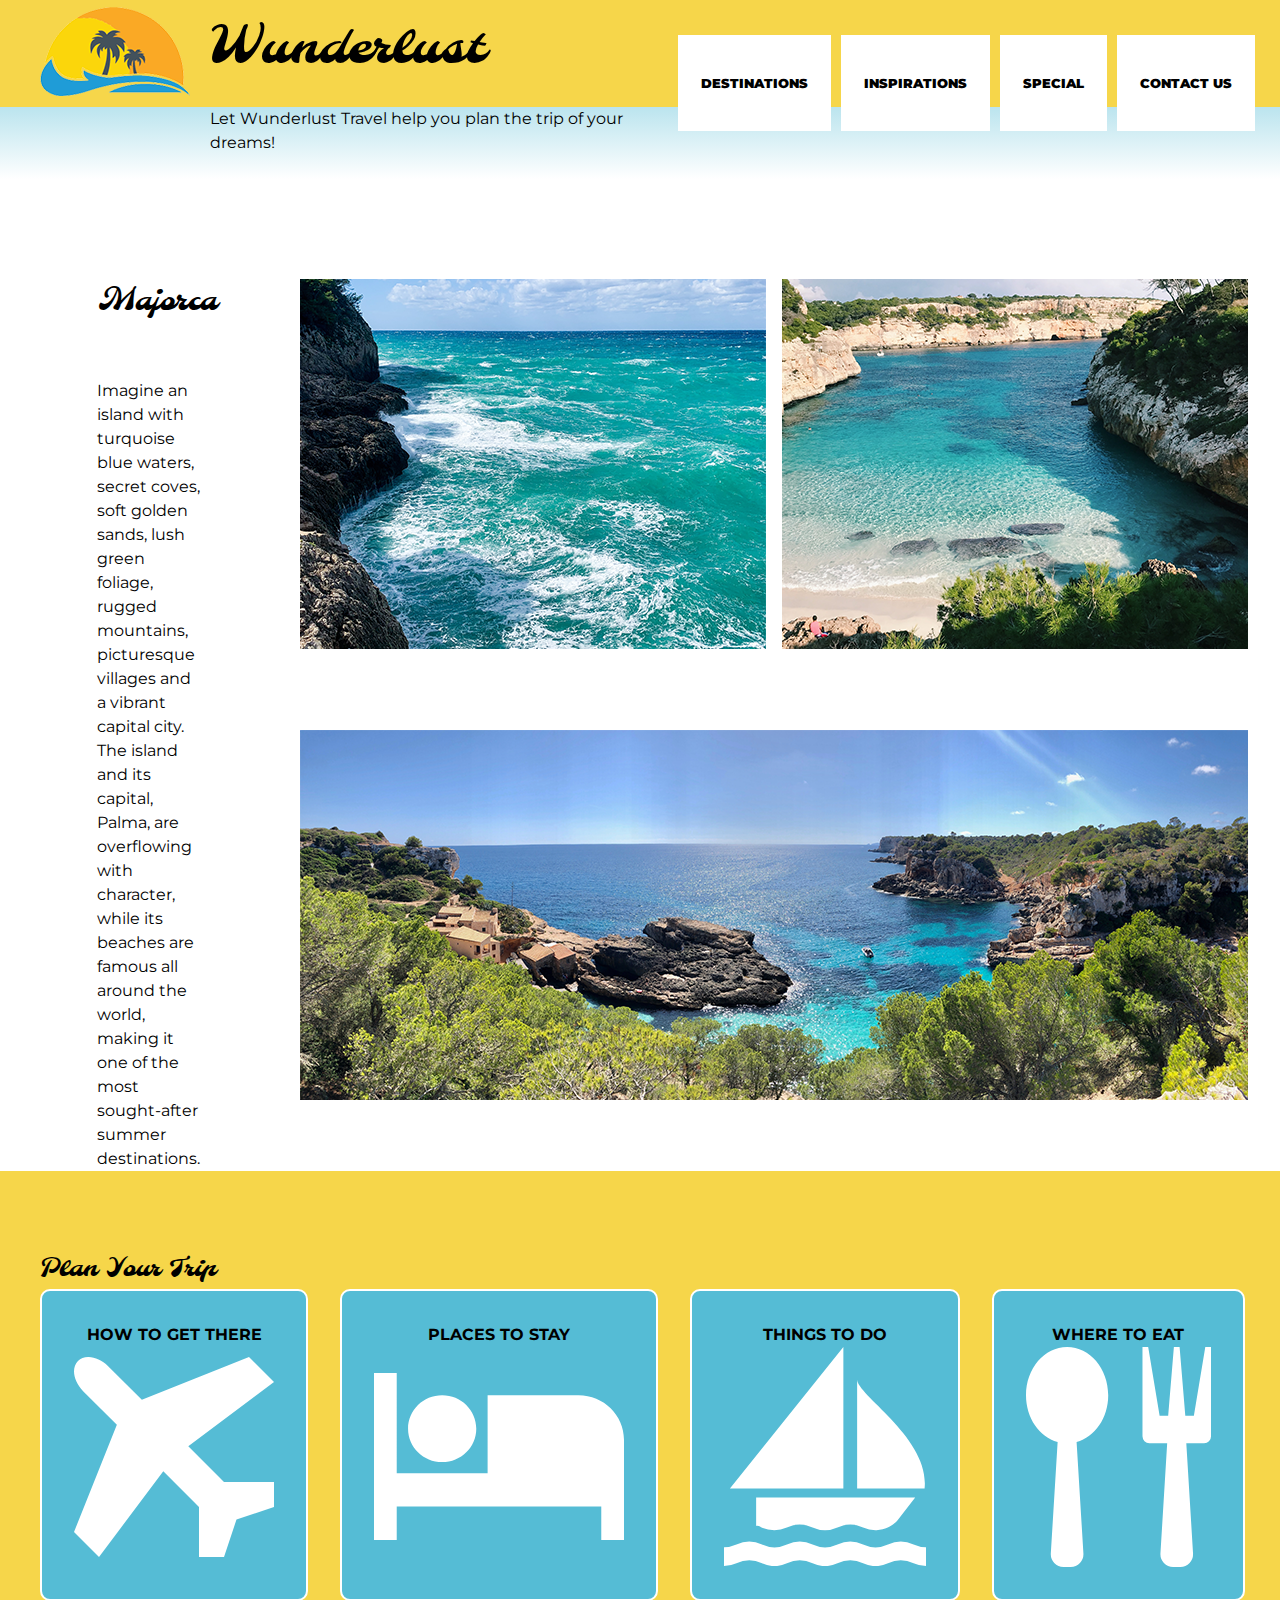
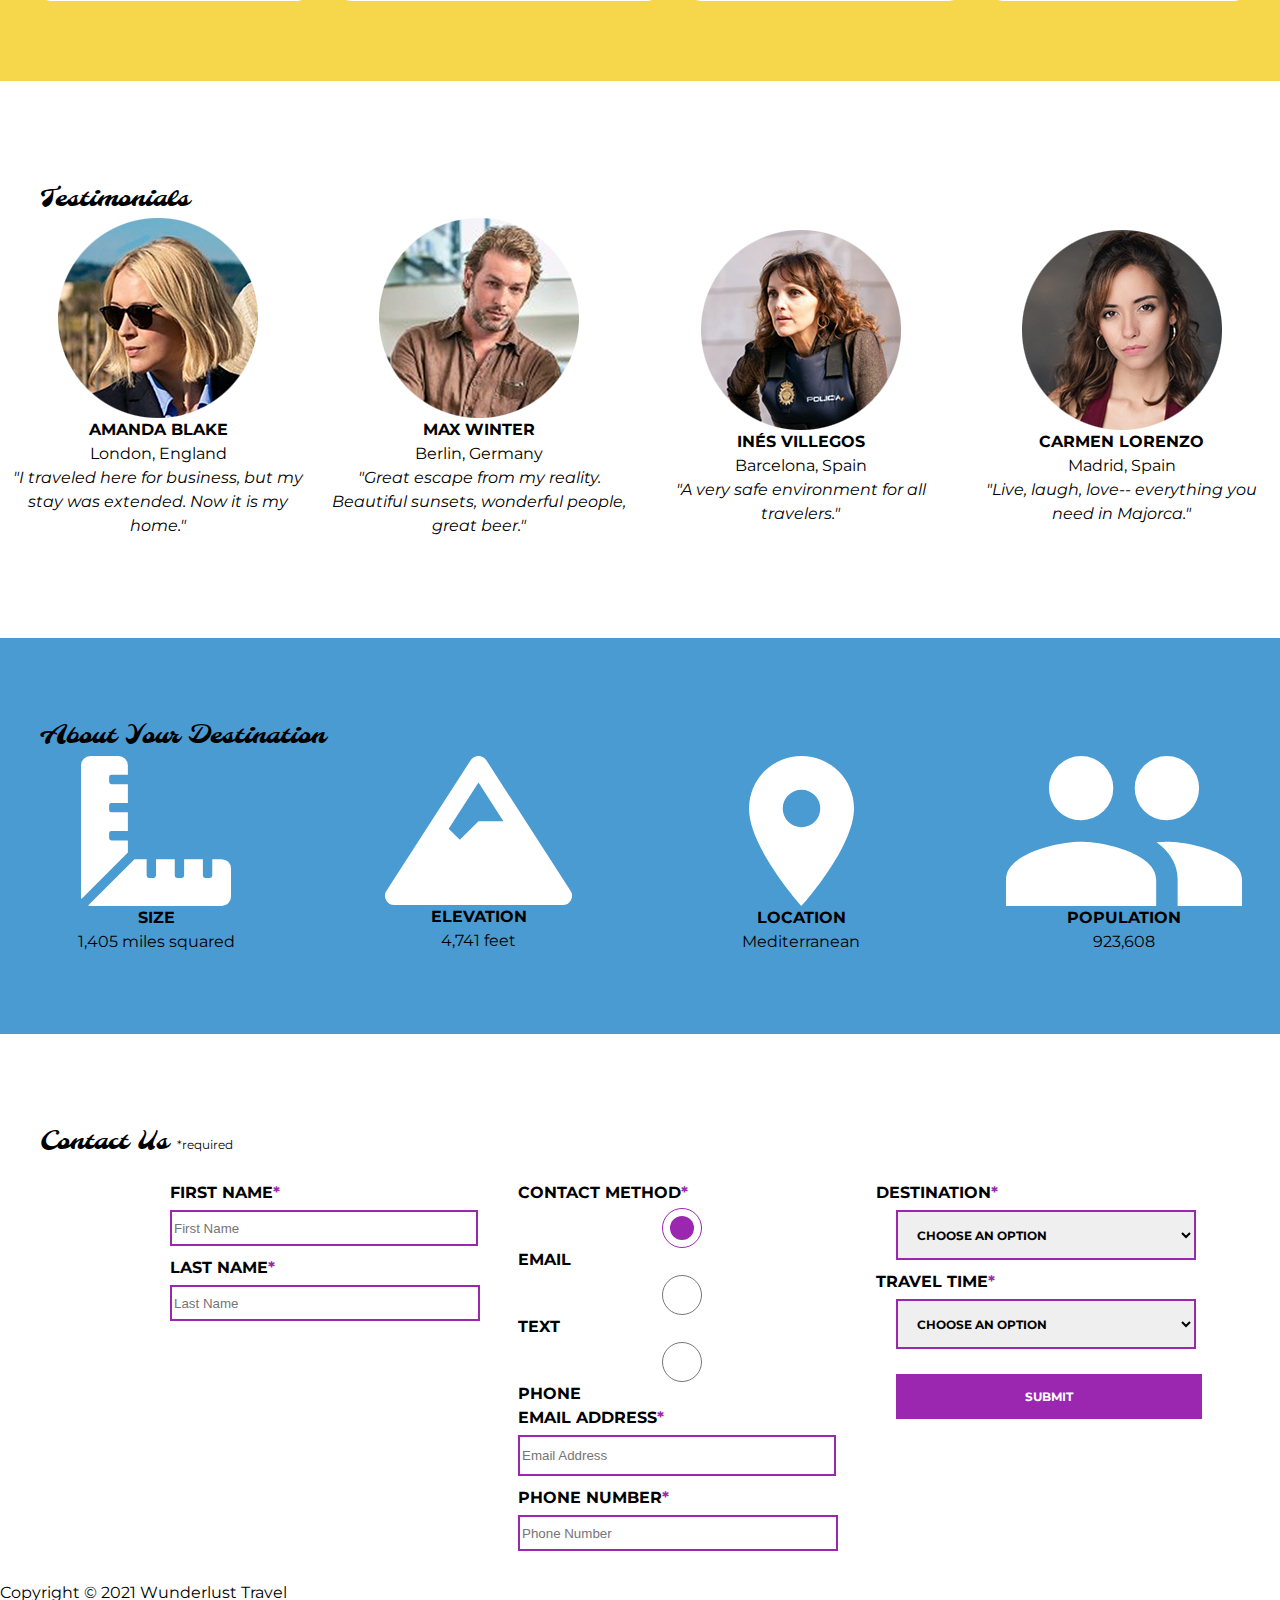
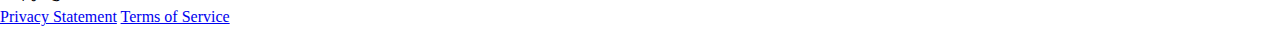
<file: index.html>
<!DOCTYPE html>
<html lang="en">
    <head>
        <meta charset="utf-8">
        <meta name="viewport" content="width=device-width, initial-scale=1">
        <meta name="author" content="Jessica Barnett, Christina Carrasquilla">
        <meta name="description" content="Let Wunderlust Travel take you to beautiful Majorca this year! Majorca is a beautiful island and offers beauty and fun to its visitors">
        <meta name="keywords" content="travel, majorca, beach, island, vacation, destination, getaway, restaurants in majorca, entertainment in majorca, testimonials from visitors">
        <title>Wunderlust Travel</title>
        <meta name="robots" content="index,follow">

        <!-- ~~~~~~~~~~ TWITTER CARD TAGS ~~~~~~~~~~ -->
        <meta name="twitter:card" content="summary_large_image">
        <meta name="twitter:site" content="@wunderlusttravel">
        <meta name="twitter:creator" content="@wunderlusttravel">
        <meta name="twitter:title" content="Wunderlust Travel: Majorca">
        <meta name="twitter:description" content="Let Wunderlust Travel take you to beautiful Majorca this year! Majorca is a beautiful island and offers beauty and fun to its visitors">
        <meta name="twitter:image" content="https://wunderlusttravel.com/images/majorca-cove.png">

        <!-- ~~~~~~~~~~ OPEN GRAPH META TAGS ~~~~~~~~~~ -->
        <meta property="og:title" content="See Majorca with Wunderlust Travel">
        <meta property="og:type" content="website">
        <meta property="og:image" content="https://wunderlusttravel.com/majorca-cove.png">
        <meta property="og:url" content="https://wunderlusttravel.com/majorca">
        <meta property="og:description" content="Let Wunderlust Travel take you to beautiful Majorca this year! Majorca is a beautiful island and offers beauty and fun to its visitors">
        <!-- ~~~~~~~~~~FAVICON ~~~~~~~~~~ -->
        <link rel="shortcut icon" href="favicon.png">

        <!-- ~~~~~~~~~~ GOOGLE FONTS ~~~~~~~~~~ -->
        <link rel="preconnect" href="https://fonts.googleapis.com">
        <link rel="preconnect" href="https://fonts.gstatic.com" crossorigin>
        <link href="https://fonts.googleapis.com/css2?family=Molle:ital@1&family=Montserrat:wght@400;600&display=swap" rel="stylesheet">
        <link href="styles.css" rel="stylesheet">
    </head>
    <body>
        <a id="skip" href="#main-content">Skip to Main Content</a>
        <!-- styling skip links: https://webaim.org/techniques/css/invisiblecontent/ -->
        <header>
            <a href="index.html" id="logo"><img src="logo.png" alt="The Wunderlust logo shows blue waves and the outline of two palm trees against an orange sun"></a>
            <h1>Wunderlust</h1>
			<p>Let Wunderlust Travel help you plan the trip of your dreams!</p>			
            <nav>
                <div id="menu-toggle">
                    <!-- responsive menu code from (with changes made to match mockups): https://css-tricks.com/three-css-alternatives-to-javascript-navigation/ -->
                    <h2 class="sr-only">Main Navigation</h2>
                    <!-- hidden but accessible headings from: https://webaim.org/techniques/css/invisiblecontent/ -->
                    <input name="toggle" id="toggle" type="checkbox">
                    <label for="toggle">Menu</label>
                    <ul>
                        <li class="active"><a href="#">Destinations</a></li>
                        <li><a href="#">Inspirations</a></li>
                        <li><a href="#">Special</a></li>
                        <li><a href="#">Contact Us</a></li>
                    </ul>
                </div>
            </nav>
        </header>
        <main id="main-content">
            <article>
                <div id="intro">  
                    <h2>Majorca</h2>
                    <p>Imagine an island with turquoise blue waters, secret coves, soft golden sands, lush green foliage, rugged mountains, picturesque villages and a vibrant capital city. The island and its capital, Palma, are overflowing with character, while its beaches are famous all around the world, making it one of the most sought-after summer destinations.</p>
                    <div id="img-grid">
                        <img src="majorca-waves.png" alt="Turquoise blue waters with white wave caps crashing against a rock cliff">
                        <img src="majorca-beach.png" alt="A calm cove with turquoise waters calmly lapping at a light sand beach">
                        <picture>
                            <source srcset="majorca-cove-small.png"
                                media="(max-width: 500px)">
                            <img src="majorca-cove.png" alt="Deep blue water leading to the horizon with the island and trees in the foreground">
                        </picture>
                    </div>
                </div>  
                <section id="plan">
                    <h3>Plan Your Trip</h3>
                    <div>
                        <section>
                            <h4>How to Get There</h4>
                            <a href="#" title="Search for flights">
                                <img src="get.svg" alt="airplane icon">
                            </a>
                        </section>      
                        <section>
                            <h4>Places to Stay</h4>
                            <a href="#" title="Search for hotels">
                                <img src="stay.svg" alt="bed icon">
                            </a>
                        </section>
                        <section>
                            <h4>Things to Do</h4>
                            <a href="#" title="Search for Activities">
                                <img src="do.svg" alt="sailboat icon">
                            </a>                     
                        </section>    
                        <section>
                            <h4>Where to Eat</h4>
                            <a href="#" title="Search for Restaurants">
                                <img src="eat.svg" alt="fork and spoon icon">                         
                            </a>
                        </section>
                    </div>   
                </section>
                <section id="testimonials">
                    <h3>Testimonials</h3>
                    <div>
                        <section>
                            <img src="miranda-blake.png" alt="Miranda Blake has a blonde bob and is wearing dark sunglasses">
                            <h4>Amanda Blake</h4>
                            <p>London, England</p>
                            <q>"I traveled here for business, but my stay was extended. Now it is my home."</q>
                        </section>
                        <section>
                            <img src="max-winter.png" alt="Max Winter has dark blonde hair and a trimmed beard and mustache">
                            <h4>Max Winter</h4>
                            <p>Berlin, Germany</p>
                            <q>"Great escape from my reality. Beautiful sunsets, wonderful people, great beer."</q>
                        </section>
                        <section>
                            <img src="ines-villegoes.png" alt="Ines Villegos has shoulder-length, wavy, brown hair and is wearing a brown sweater"> 
                            <h4>Inés Villegos</h4> 
                            <p>Barcelona, Spain</p>
                            <q>"A very safe environment for all travelers."</q>
                        </section>
                        <section>
                            <img src="carmen-lorenzo.png" alt="Carmen Lorenzo has long, dark brown hair and is wearing gold hoop earrings">
                            <h4>Carmen Lorenzo</h4> 
                            <p>Madrid, Spain</p>
                            <q>"Live, laugh, love-- everything you need in Majorca."</q>
                        </section>
                    </div>
                </section>
                <section id="about">
                    <h3>About Your Destination</h3>
                    <div>
                        <section>
                            <img src="size.svg" alt="ruler icon">
                            <h4>Size</h4> 
                            <p>1,405 miles squared</p>
                        </section>
                        <section>
                            <img src="elevation.svg" alt="mountain icon">
                            <h4>Elevation</h4> 
                            <p>4,741 feet</p>
                        </section>
                        <section>
                            <img src="location.svg" alt="location pin icon">
                            <h4>Location</h4> 
                            <p>Mediterranean</p>
                        </section>
                        <section>
                            <img src="population.svg" alt="people icon">
                            <h4>Population</h4>
                            <p>923,608</p>
                        </section>
                    </div>  
                </section>
                <section id="contact">
                    <h3>Contact Us <span class="form-required">*required</span></h3>
                    <form method="post" action="https://wp.zybooks.com/form-viewer.php">
                        <div id="names">
                            <label for="fName">First Name<span class="required">*</span></label>
                            <input type="text" name="fName" id="fName" autocomplete="given-name" placeholder="First Name" required>
                            <!-- custom input styles from https://moderncss.dev/custom-css-styles-for-form-inputs-and-textareas/ -->
                            <label for="lName">Last Name<span class="required">*</span></label>
                            <input type="text" name="lName" id="lName" autocomplete="family-name" placeholder="Last Name" required>
                        </div>
                        <div id="nums">
                            <fieldset>
                                <legend>Contact Method<span class="required">*</span></legend>
                                <!-- custom radio button styles from https://moderncss.dev/pure-css-custom-styled-radio-buttons/ -->
                                <label for="prefEmail">
                                    <span class="radio-input">
                                        <input type="radio" name="contactPref" id="prefEmail" required checked>
                                        <span class="radio-control"></span>
                                    </span>
                                    <span class="radio-label">Email</span>
                                </label>
                                <label for="prefText">
                                    <span class="radio-input">
                                        <input type="radio" name="contactPref" id="prefText">
                                        <span class="radio-control"></span>
                                    </span>
                                    <span class="radio-label">Text</span>
                                </label>
                                <label for="prefPhone">
                                    <span class="radio-input">
                                        <input type="radio" name="contactPref" id="prefPhone">
                                        <span class="radio-control"></span>
                                    </span>
                                    <span class="radio-label">Phone</span>
                                </label>
                            </fieldset>
                            <label for="email">Email Address<span class="required">*</span></label>
                            <input type="email" name="email" id="email" autocomplete="email" placeholder="Email Address" required>
                            <label for="phone">Phone Number<span class="required">*</span></label>
                            <input type="tel" name="phone" id="phone" autocomplete="tel" placeholder="Phone Number" required>
                        </div>
                        <div id="selects">
                            <!-- custom select styles from: https://moderncss.dev/custom-select-styles-with--pure-css/ -->
                            <label for="destination">Destination<span class="required">*</span></label>
                            <div class="custom-select">
                                <select name="destination" id="destination" required>
                                    <option value="" disabled selected>Choose an Option</option>
                                    <option value="barcelona">Barcelona</option>
                                    <option value="granada">Granada</option>
                                    <option value="ibiza">Ibiza</option>
                                    <option value="madrid">Madrid</option>
                                    <option value="majora">Majora</option>
                                    <option value="seville">Seville</option>
                                    <option value="tenerife">Tenerife</option>
                                    <option value="valencia">Valencia</option>
                                </select>
                                <span class="focus"></span>
                            </div>  
                            <label for="travelTime">Travel Time<span class="required">*</span></label>
                            <div class="custom-select">
                                <select name="travelTime" id="travelTime" required>
                                    <option value="" disabled selected>Choose an Option</option>
                                    <option value="fall">Fall</option>
                                    <option value="winter">Winter</option>
                                    <option value="spring">Spring</option>
                                    <option value="summer">Summer</option>
                                    <option value="flexible">Flexible</option>
                                </select>
                                <span class="focus"></span>
                            </div> 
                            <input type="submit" name="mySubmit" id="mySubmit" value="Submit">
                        </div>
                    </form>
                </section>
            </article>
        </main>
        <footer>
            <p>Copyright &copy; 2021 Wunderlust Travel</p>
            <a href="#">Privacy Statement</a>
            <a href="#">Terms of Service</a>
        </footer>
    </body>
</html>
</file>
<file: styles.css>
/* Samuel Serrano */

/* http://meyerweb.com/eric/tools/css/reset/ 
   v2.0 | 20110126
   License: none (public domain)
*/

html, body, div, span, applet, object, iframe,
h1, h2, h3, h4, h5, h6, p, blockquote, pre,
a, abbr, acronym, address, big, cite, code,
del, dfn, em, img, ins, kbd, q, s, samp,
small, strike, strong, sub, sup, tt, var,
b, u, i, center,
dl, dt, dd, ol, ul, li,
fieldset, form, label, legend,
table, caption, tbody, tfoot, thead, tr, th, td,
article, aside, canvas, details, embed, 
figure, figcaption, footer, header, hgroup, 
menu, nav, output, ruby, section, summary,
time, mark, audio, video {
	margin: 0;
	padding: 0;
	border: 0;
	font-size: 100%;
	font: inherit;
	vertical-align: baseline;
}
/* HTML5 display-role reset for older browsers */
article, aside, details, figcaption, figure, 
footer, header, hgroup, menu, nav, section {
	display: block;
}
body {
	line-height: 1;
}
ol, ul {
	list-style: none;
}
blockquote, q {
	quotes: none;
}
blockquote:before, blockquote:after,
q:before, q:after {
	content: '';
	content: none;
}
table {
	border-collapse: collapse;
	border-spacing: 0;
}

/*----------CSS Starts Here----------*/

/*---Colors and Fonts---*/

:root{
    --yellow: #F6D64A;
    --teal: #55BCD5;
    --purple: #9B26B0;
    --blue: #499BD2;
    --dark-gray: #222222;
    --light-gray: #EAEAEA;
    --white: #FFFFFF;
    --black: #000000;
}

h1, h2, h3 {
    font-family: 'Molle', cursive;
}

h4, p, q, small, nav, button {
    font-family: 'Montserrat', sans-serif;
}

@import url('https://fonts.googleapis.com/css2?family=Molle&family=Montserrat:wght@400;700&display=swap');

/*---Colors and Fonts end---*/

#skip {
    position: absolute;
    left: -10000px;
    top: auto;
    width: 1px;
    height: 1px;
    overflow: hidden;
}

.sr-only {
    position: absolute;
    left: -10000px;
    top: auto;
    width: 1px;
    height: 1px;
    overflow: hidden;
}

body {
    line-height: 1.5;
}

header {
    background-image: linear-gradient(var(--teal), var(--white));
}

nav ul li a {
    color: var(--black);
    background-color: var(--white);
}

header a.active,a:hover {
    background-color: var(--yellow);
}

#plan {
    background-color: var(--yellow);
}

#plan section {
    background-color: var(--teal);
    border: 2px solid var(--white);
    border-radius: 10px;
}

#about {
    background-color: var(--blue);
}

#about h4 {
    text-transform: uppercase;
    font-weight: bold;

}

.form-required {
    font-family: 'Montserrat', sans-serif;
    font-size: 12px;
}

input[type=radio] {
    border: solid 4px var(--purple);
    width: 100%;
    height: 3em;
}

input[type="radio"]

input[type="radio"]:checked {
    accent-color: var(--purple);
    }
    
#mySubmit {
    text-align: center;
    width: 90%;
    margin: 20px;
    margin-top: 15px;
    padding: 15px;
    background-color: var(--purple);
    color: var(--white);
    font-weight: bold;
    font-size: 12px;
    text-transform: uppercase;
    font-family: 'Montserrat', sans-serif;
    border: none;
}

#destination {
    text-align: start;
    width: 200px;
    margin: 20px;
    margin-top: 15px;
    padding: 15px;
    color: var(--black);
    font-weight: bold;
    font-size: 12px;
    font-family: 'Montserrat', sans-serif;
    border: 2px solid var(--purple);
    text-transform: uppercase;
}

#travelTime {
    text-align:start;
    width: 200px;
    margin: 20px;
    margin-top: 15px;
    padding: 15px;
    color: var(--black);
    font-weight: bold;
    font-size: 12px;
    font-family: 'Montserrat', sans-serif;
    border: 2px solid var(--purple);
    text-transform: uppercase;
}


fieldset legend {
    font-family: 'Montserrat', sans-serif;
    font-weight: bold;
    text-transform: uppercase;
}

form label {
    font-family: 'Montserrat', sans-serif;
    font-weight: bold;
    text-transform: uppercase;
}

#fName {
    border: 2px solid var(--purple);
}

#lName {
    border: 2px solid var(--purple);
}

.required {
    color: var(--purple);
}

input[type=radio]:checked {
    accent-color: var(--purple);
}

#email {
    border: 2px solid var(--purple);
}

#phone {
    border: 2px solid var(--purple);
}

#selects {
    appearance: none;
}


@media only screen and (max-width: 600px) {

    /*----------MENU-----------*/
    #menu-toggle {
    display: block;
    position: relative;
    top: 50px;
    left: 50px;  
    z-index: 1;  
    -webkit-user-select: none;
    -moz-user-select: none;
    -ms-user-select: none;
        user-select: none;
    }

    #menu-toggle a {
    text-decoration: none;
    color: var(--black);
    background-color: var(--teal);
    -webkit-transition: color 0.3s ease;
    -o-transition: color 0.3s ease;
    transition: color 0.3s ease;
    }

    #menu-toggle a:hover {
    color: var(--yellow)
    }

    #menu-toggle input {
    display: block;
    width: 30px;
    height: 30px;
    position: absolute;
    top: -7px;
    left: -5px;  
    padding: 0;
    cursor: pointer;  
    opacity: 0;
    z-index: 2;
    -webkit-touch-callout: none;
    }

    #menu-toggle label {
        position: relative;
        display: block;
        width: 30px;
        height: 30px;
        background-color: var(--yellow);
        padding: 10px 90px 0px 80px;
        top: -270;
        right: 60px;
    }
    #menu-toggle label span {
    display: inline;
    }

    #menu-toggle label div {
    display: block;
    width: 30px;
    height: 2px;
    margin-bottom: 6px;
    position: relative;
    background: var(--dark-gray);
    border-radius: 3px;  
    z-index: 1;  
    -webkit-transform-origin: 4px 0px;  
        -ms-transform-origin: 4px 0px;  
            transform-origin: 4px 0px;
    -webkit-transition: all 0.3s ease;
    -o-transition: all 0.3s ease;
    transition: all 0.3s ease;
    }

    #menu-toggle label div:first-child {
    -webkit-transform-origin: 0% 100%;
        -ms-transform-origin: 0% 100%;
            transform-origin: 0% 100%;
    }

    #menu-toggle label div:nth-child(2) {
        -webkit-transform-origin: 0% 0%;
        -ms-transform-origin: 0% 0%;
            transform-origin: 0% 0%;
    }

    #menu-toggle input:checked + label div {
    background: var(--dark-gray);
    }

    ul {
    position: absolute;
    width: 300px;
    margin: -100px 0 0 -50px;
    background: var(--teal);
    list-style-type: none;
    /* Hide the menu off-screen to the left */
    top: -125px;
    left: -110%;
    -webkit-transition: right 0.3s ease;
    -o-transition: right 0.3s ease;
    transition: right 0.3s ease; 
    padding-left: 230px;
    }

    ul li {
    border: 1px solid var(--black);
    margin-left: -235px;
    padding-left: 150px;
    padding-right: 150px;
    padding-top: 50px;
    padding-bottom: 50px;
    font-weight: bolder;
    }

    #menu-toggle input:checked ~ ul {
    right: 0;
    }

    #menu-toggle label {
        background-color: var(--yellow);
        padding: 100px;
        position: absolute;
        visibility: visible;
    }

     /*---End of Menu---*/

    nav {
        position: absolute;
    }

    nav {
        float: right;
    }

    nav input {
        visibility: visible;
    }

    nav label {
        visibility: visible;
    }

    h1{
        font-size: 30px;
        margin-left: 50px;
    }

    header p{
        margin-right: 190px;
        margin-left: 50px;
    }

    #intro {
        display: flex;
        flex-direction: column;
        align-content: flex-start;
    }

    #intro h2 {
        font-size: 30px;
        margin-left: 50px;
    }

    #intro p {
        margin-left: 50px;
        margin-right: 100px;
        line-height: 1.8;
    }

    #img-grid {
        display: grid;
        grid-template-rows: 1fr;
        gap: 1em;
    }

    #img-grid img {
        width: 90%;
    }

    #plan {
    width: 30px;
    }

    h3 {
        font-size: 25px;
        margin-left: 100px;
        margin-bottom: 20px;
    }

    #plan section {
        border-radius: 5px;
        width: 100px;
        height: 200px;
        margin-left: 100px;
    }

    section img {
        display: flex
    }


    #plan img {
        margin-left: 90px;
        margin-top: 10px;
        width: 120px;
        align-items: center;
    }

    #plan section h4 {
        margin-top: 30px;
    }

div q {
        margin-right: 600px;
    }
}


@media only screen and (min-width: 768px) {
    nav input {
    visibility: visible;
 }

    nav label {
    visibility: visible;
 }

}


@media only screen and (min-width: 768px) {

    html {
        min-width: 768px;
    }

    header {
    display: grid;
    grid-template-columns: auto;
    }

    nav ul {
        display: flex;
        align-items: center;
        justify-content: center;
        margin-right: 200px;
    }

    ul li {
        background-color: var(--white);
    }

    li {
        text-transform: uppercase;
        margin-left: 10px;
        font-weight: bold;
        padding: .5rem;
    }

    li a {
        text-decoration: none;
        font-size: small;
    }

    nav input {
    visibility: hidden;
 }

    nav label {
    visibility: hidden;
 }


    #img-grid picture {
        grid-column: span 1;
    }

    



}

@media only screen and (max-width: 900px) {
}

@media only screen and (min-width: 1200px) {
    header p {
    padding-left: 210px;
    padding-right: 600px;
    }

    h1 {
        font-size: 50px;
        padding-left: 210px;
        margin-top: -95px;
        margin-bottom: -10px
    }

    nav ul {
        float: right;
        margin-right: 20px;
        margin-top: -120px;
    }

    nav ul li {
        display: inline-block;
        line-height: 80px;
        margin: 0 5px;
    }

    nav ul li a {
        text-decoration: none;
        text-transform: uppercase;
        padding: 15px;
        font-weight: bolder;
    }

    a.active,a:hover {
        transition: 0.3s;
    }

    #intro {
        display: flex;
        flex-direction: row;
        align-content: flex-start;
        margin-top: 100px;
    }

    #intro h2 {
        font-size: 30px;
        margin-left: 100px
    }

    #intro p {
        margin-top: 100px;
        padding-right: 100px;
        margin-left: -120px;
    }

    #img-grid {
        display: grid;
        grid-template-columns: 1fr 1fr 1fr;
        gap: 1em;
        margin-right: 100px;
    }

    #img-grid picture {
        grid-column: span 3;
    }

    #plan {
        padding: 80px 0 80px 0;
    }

    h3 {
        font-size: 25px;
        margin-bottom: 20px;
        max-width: 1200px;
        margin: auto;
    }

    #plan div {
        display: grid;
        grid-template-columns: repeat(4, 1fr);
        grid-gap: 2rem;
        max-width: 1200px;
        margin: auto;
    }

    #plan section {
        display: grid;
        grid-template-rows: auto 1fr;
        padding: 2rem;
    }

    #plan h4 {
        display: flex;
        justify-content: center;
        align-items: center; 
        text-transform: uppercase;
        font-weight: bold;
    }

    #plan section h4 {
        text-align: center;
        text-transform: uppercase;
        font-weight: bold;
        margin: 0;
    }

    #plan a {
        display: flex;
        justify-content: center;
        align-items: center;
    }

    #testimonials h3 {
        margin-top: 100px;
    }

    #testimonials div {
        display: grid;
        grid-template-columns: repeat(4, 1fr);
        grid-gap: 5px;
        margin-bottom: 100px;
    }

    #testimonials section {
        display: flex;
        flex-direction: column;
        align-items: center;
        justify-content: center;
        margin: auto;
    }

    #testimonials h4 {
        font-weight: bold;
        text-transform: uppercase;
        text-align: center;
    }

    #testimonials p {
        display: flex;
        justify-content: center;
        align-items: center; 
    }

    #testimonials q {
        font-style: italic;
        text-align: center;
    }

    #testimonials section img {
        display: flex;
        justify-content: center;
        align-items: center;
    }

    #about {
        padding-top: 80px;
        padding-bottom: 80px;
    }

    #about div {
        display: grid;
        grid-template-columns: repeat(4, 1fr);
        grid-gap: 10px;
    }

    #about section {
        display: flex;
        flex-direction: column;
        align-items: center;
        justify-content: center;
        margin: auto;
    }

    #about section img {
        display: flex;
        justify-content: center;
        align-items: center;
    }

    #contact {
        margin-top: 90px;
    }

    form {
    width: 400px;
    display: flex;
    margin-left: 150px;
    }

    #names {
        margin: 20px;
    }

    #nums {
        margin: 20px;
    }

    #fName {
        width: 300px;
        height: 30px;
        margin-bottom:10px;
        margin-top: 5px;
    }

    #lName {
        width: 98%;
        height: 30px;
        margin-bottom:10px;
        margin-top: 5px;
    }

    #email {
        width: 310px;
        height: 35px;
        margin-bottom:10px;
        margin-top: 5px;
    }

    fieldset input {
        display: flex;
    }

    #phone {
        width: 98%;
        height: 30px;
        margin-bottom:10px;
        margin-top: 5px;
    }

    #selects {
        appearance: none;
        margin: 20px;
    }

    #destination {
        width: 300px;
        height: 50px;
        margin-bottom:10px;
        margin-top: 5px;
    }

    #travelTime {
        width: 300px;
        height: 50px;
        margin-bottom:10px;
        margin-top: 5px;
    }
}
</file>
